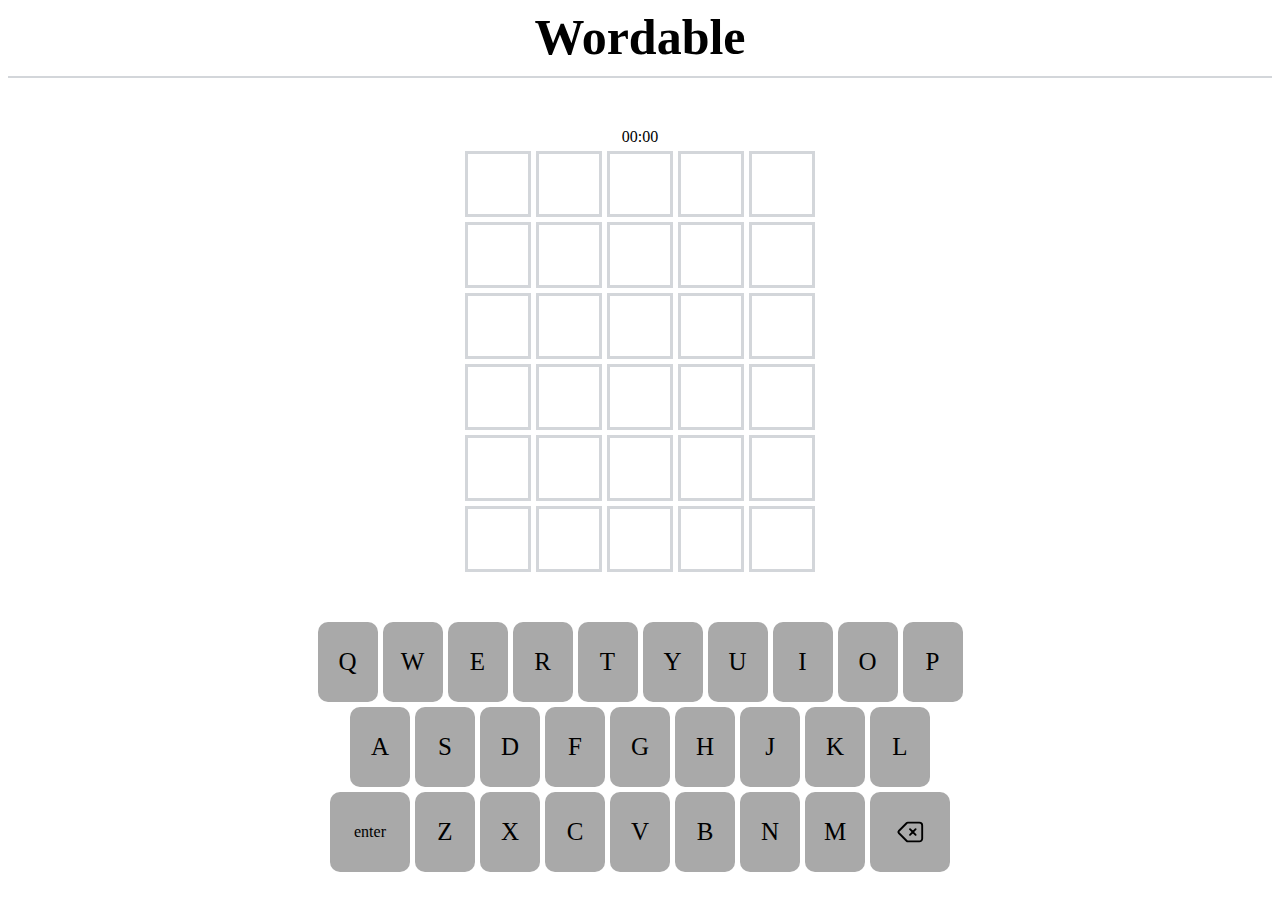
<file: index.html>
<!DOCTYPE html>
<html lang="en">
  <head>
    <meta charset="UTF-8" />
    <meta name="viewport" content="width=device-width, initial-scale=1.0" />
    <title>Wordable</title>
    <link rel="stylesheet" href="css/main.css" />
  </head>
  <body>
    <header>
      <div class="title">Wordable</div>
    </header>
    <main>
      <div id="time">00:00</div>
      <div class="board-row row-0">
        <div class="board-block" data-index="00"></div>
        <div class="board-block" data-index="01"></div>
        <div class="board-block" data-index="02"></div>
        <div class="board-block" data-index="03"></div>
        <div class="board-block" data-index="04"></div>
        
      </div>
      <div class="board-row row-1">
        <div class="board-block" data-index="10"></div>
        <div class="board-block" data-index="11"></div>
        <div class="board-block" data-index="12"></div>
        <div class="board-block"data-index="13"></div>
        <div class="board-block"data-index="14"></div>
        
      </div>
      <div class="board-row row-2">
        <div class="board-block"data-index="20"></div>
        <div class="board-block"data-index="21"></div>
        <div class="board-block"data-index="22"></div>
        <div class="board-block"data-index="23"></div>
        <div class="board-block"data-index="24"></div>
      
      </div>
      <div class="board-row row-3">
        <div class="board-block"data-index="30"></div>
        <div class="board-block"data-index="31"></div>
        <div class="board-block"data-index="32"></div>
        <div class="board-block"data-index="33"></div>
        <div class="board-block"data-index="34"></div>
        
      </div>
      <div class="board-row row-4">
        <div class="board-block"data-index="40"></div>
        <div class="board-block"data-index="41"></div>
        <div class="board-block"data-index="42"></div>
        <div class="board-block"data-index="43"></div>
        <div class="board-block"data-index="44"></div>
        
      </div>
      <div class="board-row row-5">
        <div class="board-block"data-index="50"></div>
        <div class="board-block"data-index="51"></div>
        <div class="board-block"data-index="52"></div>
        <div class="board-block"data-index="53"></div>
        <div class="board-block"data-index="54"></div>
        
      </div>
    </main>
    <footer>
      <div class="keyboard-row row-0">
        <div class="keyboard-block"data-key="Q">Q</div>
        <div class="keyboard-block"data-key="W">W</div>
        <div class="keyboard-block"data-key="E">E</em></div>
        <div class="keyboard-block"data-key="R">R</div>
        <div class="keyboard-block"data-key="T">T</div>
        <div class="keyboard-block"data-key="Y">Y</div>
        <div class="keyboard-block"data-key="U">U</div>
        <div class="keyboard-block"data-key="I">I</div>
        <div class="keyboard-block"data-key="O">O</div>
        <div class="keyboard-block"data-key="P">P</div>
      </div>
      <div class="keyboard-row row-1">
        <div class="keyboard-block"data-key="A">A</div>
        <div class="keyboard-block"data-key="S">S</div>
        <div class="keyboard-block"data-key="D">D</div>
        <div class="keyboard-block"data-key="F">F</div>
        <div class="keyboard-block"data-key="G">G</div>
        <div class="keyboard-block"data-key="H">H</div>
        <div class="keyboard-block"data-key="J">J</div>
        <div class="keyboard-block"data-key="K">K</div>
        <div class="keyboard-block"data-key="L">L</div>
      </div>
      <div class="keyboard-row row-2">
        <div class="keyboard-block-1"data-key="Enter">enter</div>
        <div class="keyboard-block"data-key="Z">Z</div>
        <div class="keyboard-block"data-key="X">X</div>
        <div class="keyboard-block"data-key="C">C</div>
        <div class="keyboard-block"data-key="V">V</div>
        <div class="keyboard-block"data-key="B">B</div>
        <div class="keyboard-block"data-key="N">N</div>
        <div class="keyboard-block"data-key="M">M</div>
        <div class="keyboard-block-1"data-key="Backspace">
          <div class="keyboard-block__img"><img src="assets/back.svg"></div></div>
      </div>
    </footer>
    <script src="js/index copy.js"></script>
  </body>
</html>
</file>
<file: css/main.css>
header {
  display: flex;
  justify-content: center;
  align-items: center;
  border-bottom: 2px solid #d3d6da;
}
.title {
  font-size: 50px;
  margin-bottom: 10px;
  font-weight: bold;
}

main {
  display: flex;
  /* 상하로 칼럼을 준다 */
  flex-direction: column;
  justify-content: center;
  align-items: center;
  gap: 5px;
  margin: 50px 0 50px 0;
}

.board-row {
  display: flex;
  justify-content: center;
  align-items: center;
  /* 여기서는 한줄씩 갭을 둬서 양옆으로 갭을 줌 */
  gap: 5px;
}

.board-block {
  display: flex;
  justify-content: center;
  align-items: center;
  border: 3px solid #d3d6da;
  width: 60px;
  height: 60px;
}

footer {
  display: flex;
  /* 상하로 칼럼을 준다 */
  flex-direction: column;
  justify-content: center;
  align-items: center;
  margin: 20px 10px 10px 10px;
  gap: 5px;
}
.keyboard-row {
  display: flex;
  justify-content: center;
  align-items: center;
  /* 여기서는 한줄씩 갭을 둬서 양옆으로 갭을 줌 */
  gap: 5px;
}

.keyboard-block {
  display: flex;
  justify-content: center;
  align-items: center;
  background-color: darkgray;
  border-radius: 10px;
  /* border: 3px solid #d3d6da; */
  width: 60px;
  height: 80px;
  font-size: 25px;
}

.keyboard-block-1 {
  width: 80px;
  height: 80px;
  background-color: darkgray;
  border-radius: 10px;
  display: flex;
  justify-content: center;
  align-items: center;
}

.keyboard-block__img {
  width: 30px;
  display: flex;
  justify-content: center;
  align-items: center;
}
</file>
